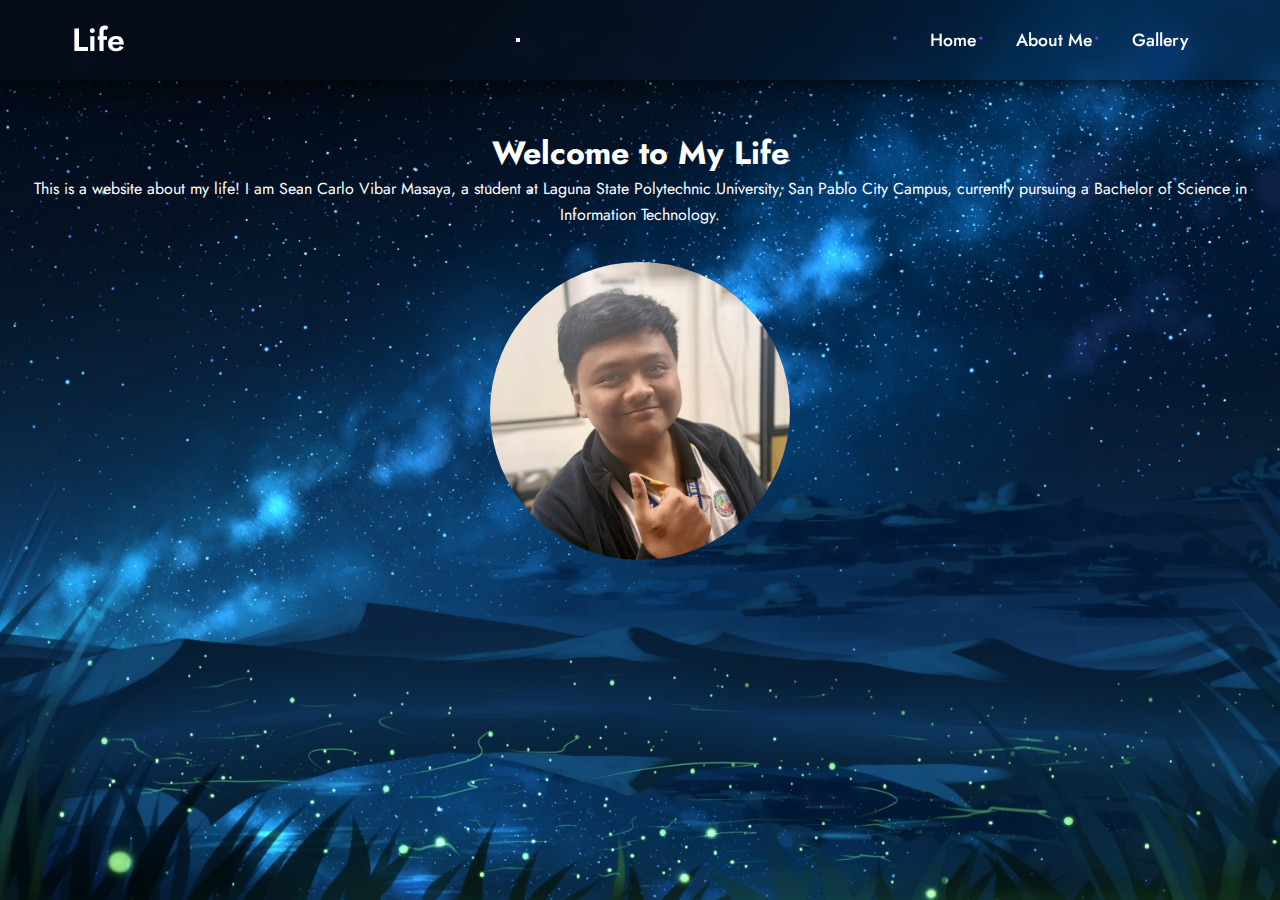
<file: index.html>
<!-- ang start ng document ay doctype, ito ay para malaman na HTML 5 ang html file na ito-->
<!DOCTYPE html>
<html lang="en">
<!--HTML LANG EN ay para malaman na English ang language na gagamitin-->
<head>
    <!--head part ng html na sinasabi ang mga requirements ng isang html file -->
    <meta charset="utf-8">
    <!--eto ay para sa special characters na magagamit katulad ng #-->
    <meta name="viewport" content="width=device-width, initial-scale=1.0">
    <!--eto ay para sa responsive design ng webpage, para mag adjust ang webpage sa iba't ibang screen size-->
    <title>Mi Casa Life Test</title>
    <!--title ng webpage-->
    <link rel="stylesheet" href="styles.css">
    <!--link ng css file para sa design ng webpage-->
</head>
<!--end ng head-->
<body> 
    <!--start ng body which is ilalagay lahat ng information-->
   <nav>
    <!--eto ay para sa navigation bar ng webpage-->
        <div class="navbar-container">
            <!--eto ay para sa logo ng webpage, kapag na click ito ay babalik sa home page-->
            <a href="index.html" class="logo">Life</a>
            <!--eto ay para sa toggle button ng navigation bar, kapag na click ito ay magpapakita ng menu-->
            <button class="navbar-toggle">
                <!--eto ay para sa mga bar ng toggle button-->
                <span class="bar"></span>
                <span class="bar"></span>
                <span class="bar"></span>
            </button>
            <!--eto ay para sa menu ng navigation bar, kapag na click ang toggle button ay magpapakita ito-->
            <ul class="navbar-menu">
                <!--eto ay para sa mga link ng navigation bar, kapag na click ito ay magdadala sa ibang page-->
                <li><a href="index.html">Home</a></li>
                <li><a href="aboutme.html">About Me</a></li>
                <li><a href="gallery.html">Gallery</a></li>
            </ul>
        </div>
    </nav>

    <div class="home">
        <!--eto ay para sa home page ng webpage, dito ilalagay ang welcome message at profile picture-->
        <h1>Welcome to My Life</h1>
        <p>This is a website about my life! I am Sean Carlo Vibar Masaya, a student at Laguna State Polytechnic University, San Pablo City Campus, currently pursuing a Bachelor of Science in Information Technology.</p>
        <img src="profile.jpg" alt="Home Image">
    </div>
</body>
</file>
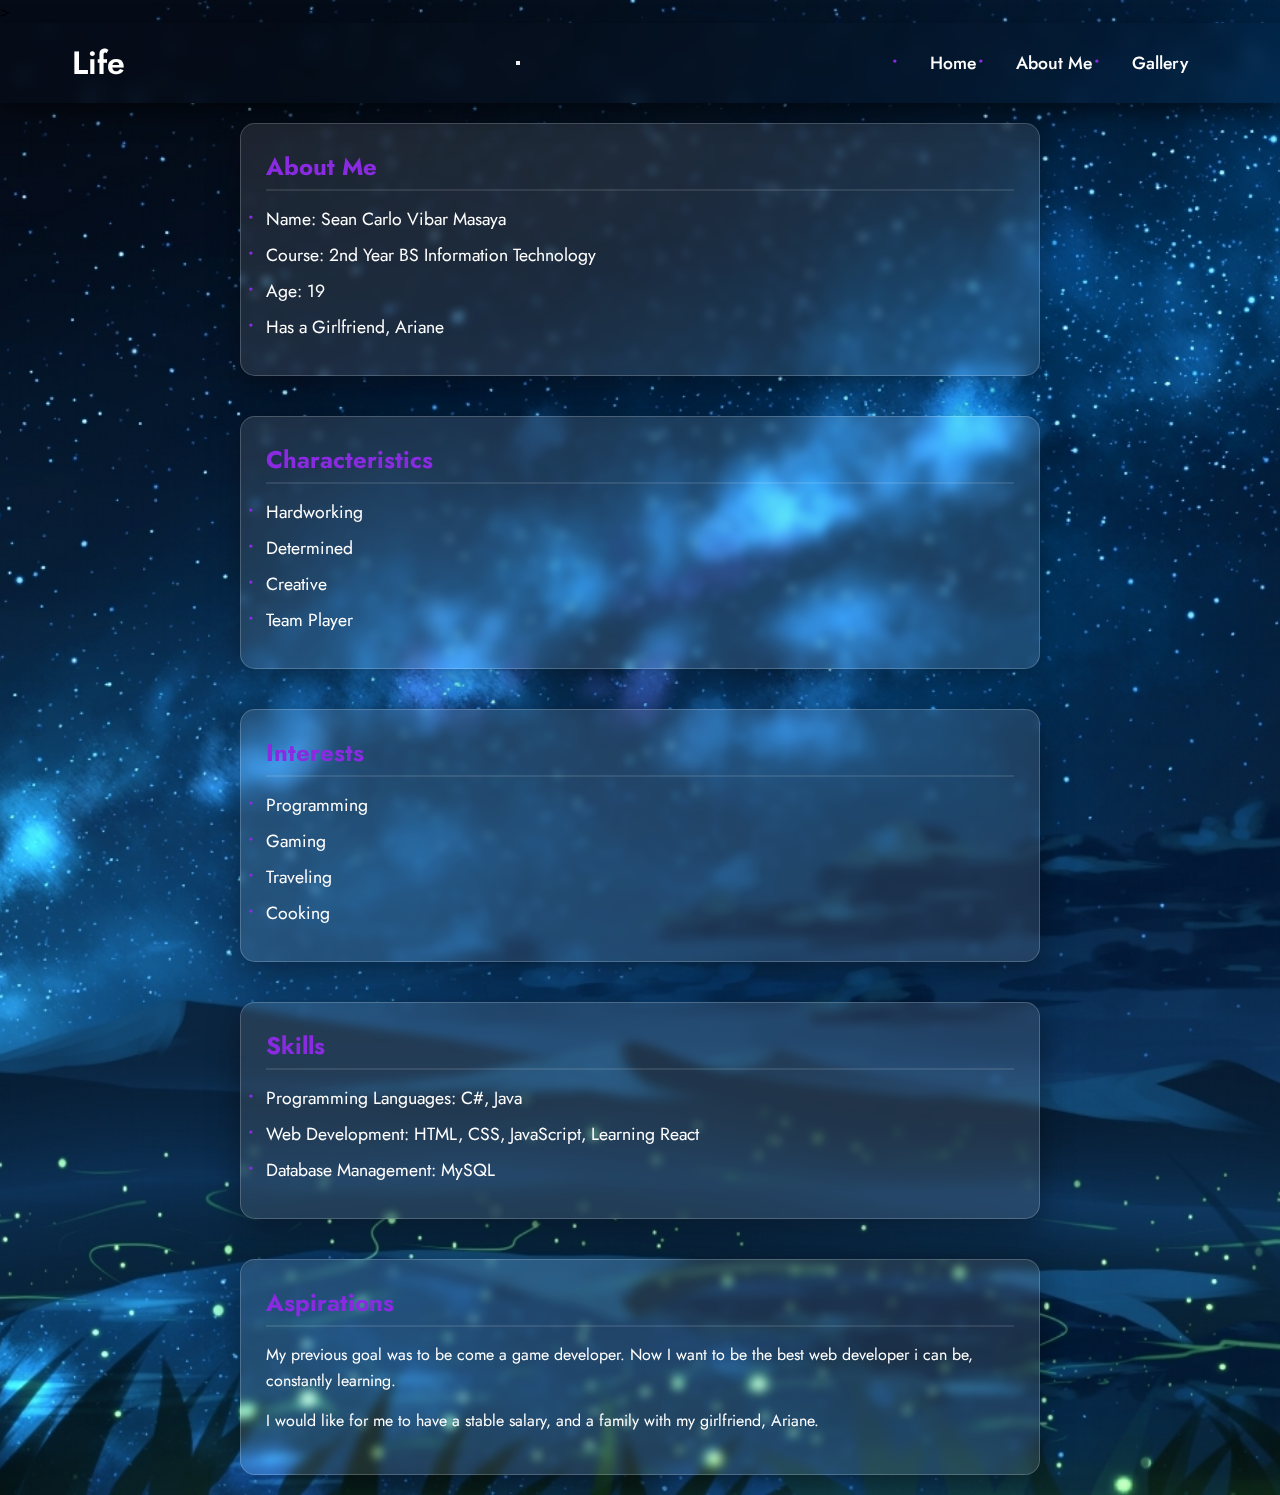
<file: aboutme.html>
<!DOCTYPE html>
<html lang="en">
<head>
    <meta charset="utf-8">
    <meta name="viewport" content="width=device-width, initial-scale=1.0">
    <title>About Me</title>
    ><link rel="stylesheet" href="styles.css">
</head>
<body>
    <!--navbar na ginawa na kanina-->
    <nav>
        <div class="navbar-container">
            <a href="index.html" class="logo">Life</a>
            <button class="navbar-toggle">
                <span class="bar"></span>
                <span class="bar"></span>
                <span class="bar"></span>
            </button>
            <ul class="navbar-menu">
                <li><a href="index.html">Home</a></li>
                <li><a href="aboutme.html">About Me</a></li>
                <li><a href="gallery.html">Gallery</a></li>
            </ul>
        </div>
    </nav>


    <!--start ng about me page, dito ilalagay lahat ng information tungkol sa sarili-->
    <div class="about-me">
        <h2>About Me</h2>
        <ul>
            <li>Name: Sean Carlo Vibar Masaya</li>
            <li>Course: 2nd Year BS Information Technology</li>
            <li>Age: 19</li>
            <li>Has a Girlfriend, Ariane</li>
        </ul>
    </div>

    <!--eto ay para sa characteristics, interests, skills, at aspirations ng sarili-->
    <div class ="characteristics">
        <h2>Characteristics</h2>
        <ul>
            <li>Hardworking</li>
            <li>Determined</li>
            <li>Creative</li>
            <li>Team Player</li>
        </ul>
    </div>
    <div class = "interests">
        <h2>Interests</h2>
        <ul>
            <li>Programming</li>
            <li>Gaming</li>
            <li>Traveling</li>
            <li>Cooking</li>
        </ul>
    </div>

    <div class = "skills">
        <!--use ng h2 for headings-->
        <h2>Skills</h2>
        <!--unordered list para mapakita ang aking skills in a UL way-->
        <ul>
            <li>Programming Languages: C#, Java</li>
            <li>Web Development: HTML, CSS, JavaScript, Learning React</li>
            <li>Database Management: MySQL</li>
        </ul>
    </div>

    <div class = "aspirations">
        <h2>Aspirations</h2>
        <!--p for paragraph, mas maganda for small texts-->
        <p>My previous goal was to be come a game developer. Now I want to be the best web developer i can be, constantly learning.</p>
        <p>I would like for me to have a stable salary, and a family with my girlfriend, Ariane.</p>
    </div>

</body>
</html>
</file>
<file: styles.css>
@import url('https://fonts.googleapis.com/css2?family=Jost:ital,wght@0,100..900;1,100..900&display=swap');

* {
/* Kapag bagong page- irereset ung style */
    margin: 0;
    padding: 0;
    box-sizing: border-box;
}

body {
    /* background image ng page, tsaka layout settings */
    font-family: "Jost", sans-serif;
    /* font ng buong page */
    min-height: 100vh;
    /* para sa height ng page, 100% ng viewport height */
    background: url(background.jpg) no-repeat
    /* background image, no-repeat para hindi maulit */
    center center/cover;
    /* para sa position at size ng background image */
    display: flex;
    /* para sa layout ng page, flex na display*/
    flex-direction: column;
    /* para sa direction ng flex, column para vertical */
}


nav {
    display: flex;
    /* para sa layout ng navbar, flex na display */
    align-items: center;
    /* para sa alignment ng items sa navbar, center para vertical */
    justify-content: center;
    /* para sa justification ng items sa navbar, center para horizontal */
    height: 80px;
    /* para sa height ng navbar, sa taas */
    width: 100%;
    /* para sa width ng navbar, 100% ng parent element, 100% na i cocover yung height ng parent */
    position: sticky;
    /* para sa position ng navbar, sticky para manatili sa top ng page kapag nag scroll */
    top: 0;
    /* para sa top position ng navbar, para walang space dun */
    background: transparent;
    /* para sa background ng navbar, transparent para makita yung background image */
    box-shadow: 0 10px 20px rgba(0,0,0,0.5);
    /* para sa shadow ng navbar, 0 para walang horizontal offset, 10px para sa vertical offset, 20px para sa blur radius, rgba(0,0,0,0.5) para sa color at opacity ng shadow */
    backdrop-filter: blur(10px);
    /* para sa backdrop filter ng navbar, blur(10px) para sa blur effect ng background image sa navbar */
    z-index: 999;
    /* para sa z-index ng navbar, 999 para mas mataas sa ibang elements para manatili sa top */
}

.navbar-container {
    display: flex;
    /* para sa layout ng navbar container, flex na display */
    align-items: center;
    justify-content: space-between;
    width: 100%;
    /* para sa width ng navbar container, 100% ng parent element, para mag stretch sa buong width ng navbar */
    padding: 0 2rem;
    /* para sa padding ng navbar container, 0 para sa top at bottom, 2rem para sa left at right */
    max-width: 1200px;
    /* para sa max width ng navbar container, 1200px para hindi masyadong malaki sa larger screens */
}

.logo {
    font-size: 2rem;
    /* para sa font size ng logo, 2rem para sa larger screens */
    font-weight: 600;
    /* para sa font weight ng logo, 600 para sa semi-bold */
    color: #fff;
    /* para sa color ng logo, white para makita sa background image */
    text-decoration: none;
    /* para sa text decoration ng logo, none para walang underline */
}

.navbar-menu {
    /* para sa navbar menu, list ng links sa navbar */
    display: flex;
    list-style: none;
    /* para sa layout ng navbar menu, flex na display, list-style none para walang bullets */
}

.navbar-menu li a {
    /* para sa links sa navbar menu, a tag sa loob ng li */
    text-decoration: none;
    color: #fff;
    font-size: 1.1rem;
    /* para sa font size ng links sa navbar menu, 1.1rem para sa larger screens */
    font-weight: 500;
    /* para sa font weight ng links sa navbar menu, 500 para sa medium */
    padding: 8px 20px;
    /* para sa padding ng links sa navbar menu, 8px para sa top at bottom, 20px para sa left at right */
    border-radius: 20px;
    /* para sa border radius ng links sa navbar menu, 20px para sa rounded corners */
    transition: all 0.3s ease;
    /* para sa transition ng links sa navbar menu, all para sa lahat ng properties, 0.3s para sa duration, ease para sa timing function */
}

.navbar-menu li a:hover {
    color: #8A2BE2;
    /* para sa hover effect ng links sa navbar menu, color change to purple */
    background: rgba(255, 255, 255, 0.9);
    /* para sa hover effect ng links sa navbar menu, background change to white with opacity */
}


.home {
    /* para sa home section, layout settings */
    display: flex;
    flex-direction: column;
    /* para sa direction ng flex, column para vertical */
    align-items: center;
    /* para sa alignment ng items sa home section, center para horizontal */
    justify-content: center;
    text-align: center;
    /*i align ang text sa center para hindi sa left.*\
    /* para sa padding ng home section, 50px para sa top at bottom, 20px para sa left at right */
    color: white;
    padding: 50px 20px;
    width: 100%;
    /* para sa width ng home section, 100% ng parent element, para mag stretch sa buong width ng page */
}

.home img {
    max-width: 300px;
    /* para sa max width ng profile picture, 300px para sa larger screens */
    border-radius: 50%;
    /* para sa border radius ng profile picture, 50% para sa circular shape */
    margin-top: 20px;
    /* para sa margin top ng profile picture, 20px para sa space between the text and the image */
}


.about-me, .characteristics, .interests, .skills, .aspirations {
    background: rgba(255, 255, 255, 0.1);
    backdrop-filter: blur(5px);
    /* para sa background ng sections, white with opacity para makita yung background image, backdrop filter para sa blur effect */
    border: 1px solid rgba(255, 255, 255, 0.2);
    /* para sa border ng sections, white with opacity para makita yung background image */
    padding: 25px;
    margin: 20px auto;
    border-radius: 15px;
    /* para sa padding, margin, at border radius ng sections, 25px para sa padding, 20px auto para sa margin (20px top at bottom, auto left at right para center), 15px para sa rounded corners */
    color: white;
    max-width: 800px;
    /* para sa max width ng sections, 800px para hindi masyadong malaki sa larger screens */
    width: 90%;
    /* para sa width ng sections, 90% para sa smaller screens, max-width para hindi masyadong malaki sa larger screens */
    box-shadow: 0 8px 32px 0 rgba(0, 0, 0, 0.37);
}


h2 {
    color: #8A2BE2;
    /* para sa color ng section headings, purple para mag contrast sa background image */
    margin-bottom: 15px;
    /* para sa margin bottom ng section headings, 15px para sa space between the heading and the content */
    border-bottom: 2px solid rgba(255, 255, 255, 0.1);
    /* para sa border bottom ng section headings, white with opacity para makita yung background image */
    padding-bottom: 5px;
}

ul {
    /* para sa unordered lists sa sections, list ng items sa sections */
    list-style-position: inside;
    /* para sa position ng list style, inside para sa bullets sa loob ng content */
    list-style-type: none;
}

ul li {
    margin: 10px 0;
    /* para sa margin ng list items, 10px para sa space between items */
    font-size: 1.1rem;
}


ul li::before {
    /* para sa custom bullet points ng list items, pseudo element before para mag lagay ng content bago ang text ng list item */
    content: "•";
    /* para sa custom bullet points ng list items, content para sa symbol ng bullet */
    color: #8A2BE2;
    font-weight: bold;
    /* para sa color at font weight ng custom bullet points, purple para mag contrast sa background image, bold para sa emphasis */
    display: inline-block; 
    width: 1em;
    /* para sa display ng custom bullet points, inline-block para mag behave like text but can have width and height, width para sa space between bullet at text */
    margin-left: -1em;
}

p {
    line-height: 1.6;
    /* para sa line height ng paragraphs, 1.6 para sa better readability */
    margin-bottom: 15px;
}


.gallery-container {
    padding: 40px 20px;
    max-width: 1200px;
    margin: 0 auto;
    width: 100%;
}

.section-title {
    text-align: center;
    font-size: 2.5rem;
    margin: 40px 0 20px 0;
    color: #fff;
    text-transform: uppercase;
    letter-spacing: 2px;
}

.gallery-grid {
    display: flex;
    flex-wrap: wrap;
    justify-content: center;
    gap: 20px;
    margin-bottom: 50px;
}

.gallery-item {
    background: rgba(255, 255, 255, 0.1);
    backdrop-filter: blur(5px);
    border: 1px solid rgba(255, 255, 255, 0.2);
    border-radius: 15px;
    overflow: hidden; /* para hindi lumabas yung video sa rounded corners */
    width: 320px; /* mas malaki para mas maganda yung video */
    transition: transform 0.3s ease, box-shadow 0.3s ease;
    box-shadow: 0 4px 15px rgba(0,0,0,0.3);
}

.gallery-item:hover {
    transform: translateY(-10px);
    border: 1px solid #8A2BE2;
    box-shadow: 0 10px 25px rgba(138, 43, 226, 0.4);
}

.gallery-item video {
    width: 100%;
    height: 200px; /* fixed height para pantay-pantay sila */
    object-fit: cover; /* para hindi stretch yung video */
    display: block;
}

.gallery-item .desc {
    padding: 15px;
    text-align: center;
    color: #fff;
    font-weight: 500;
    font-size: 1.1rem;
    background: rgba(0, 0, 0, 0.2);
}
</file>
